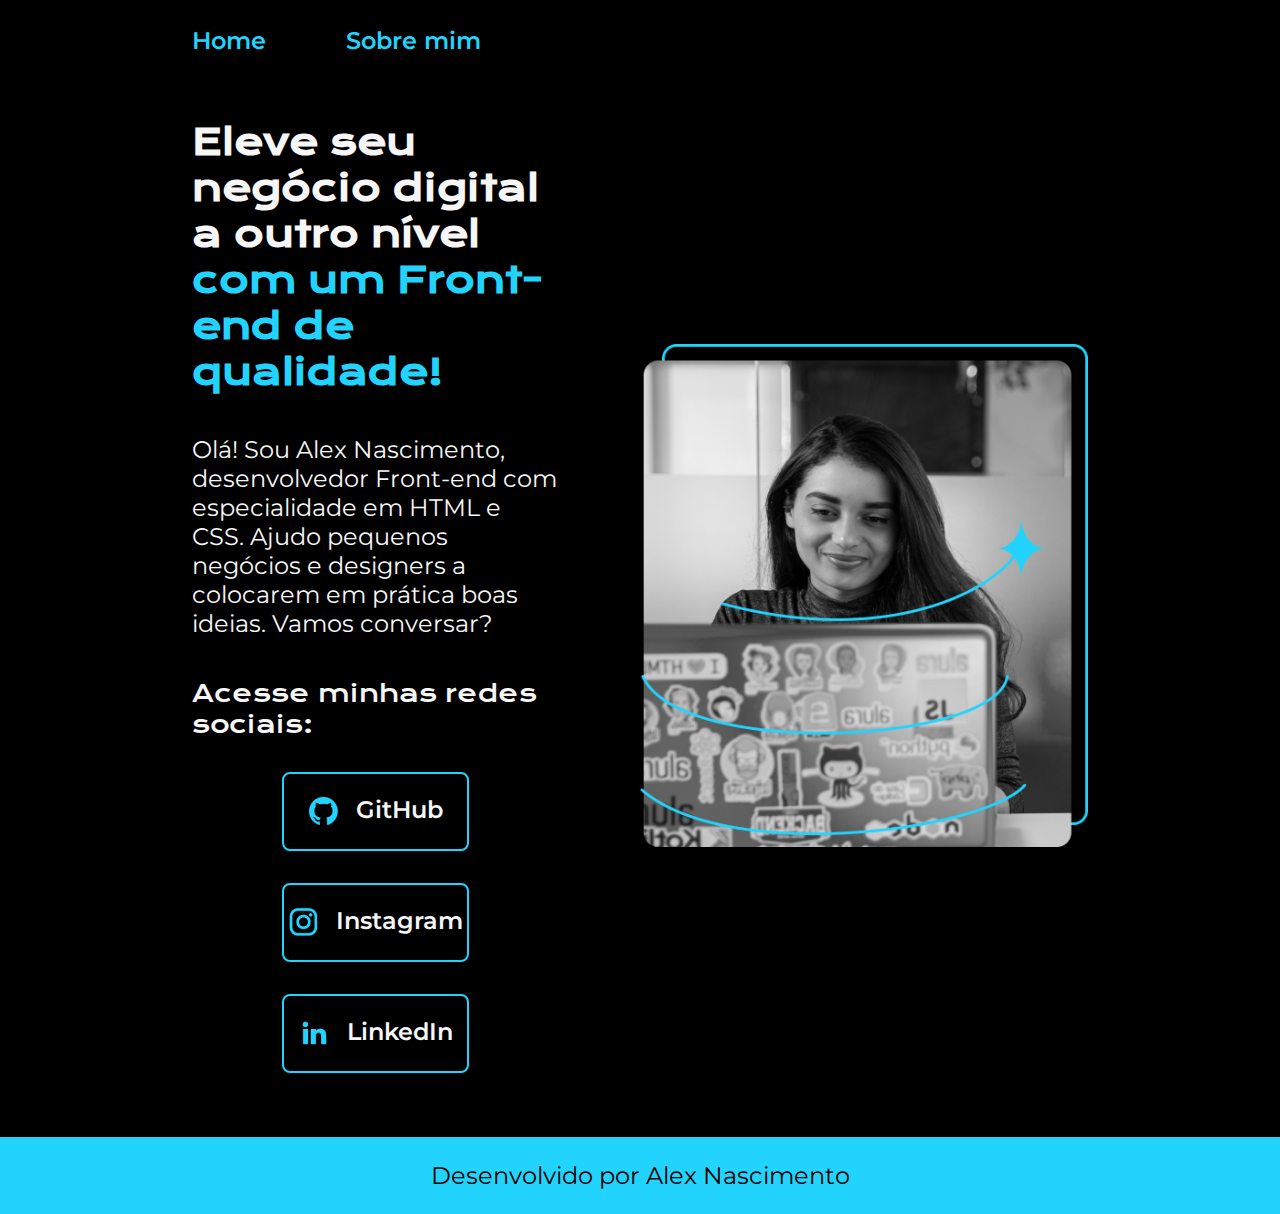
<file: index.html>
<!DOCTYPE html>
<html lang="pt-br">

<head>
    <meta charset="UTF-8">
    <meta http-equiv="X-UA-Compatible" content="IE=edge">
    <meta name="viewport" content="width=device-width, initial-scale=1.0">
    <title>Nivelamento em HTML</title>
    <link rel="stylesheet" href="./styles/style.css">
</head>

<body>
    <header class="cabecalho">
        <nav class="cabecalho__menu">
            <a class ="cabecalho__menu__link" href="index.html">Home</a>
            <a class ="cabecalho__menu__link" href="about.html">Sobre mim</a>

        </nav>


    </header>
    <main class="apresentacao">
        <section class="apresentacao__conteudo">
            <h1 class="apresentacao__conteudo__titulo">Eleve seu negócio digital a outro nível <strong 
            class="titulo-destaque">com um Front-end de qualidade!
            </strong></h1>
            <p class="apresentacao__conteudo__texto">Olá! Sou Alex Nascimento, desenvolvedor Front-end com especialidade em HTML e CSS. Ajudo pequenos negócios e designers a colocarem em prática boas ideias. Vamos conversar?</p>
            <div class = "apresentacao__links">
                <h2 class = "apresentacao__links__subtitulo">Acesse minhas redes sociais:</h2>
                
                <a class = "apresentacao__links__navegacao" href="https://github.com/dashboard">
                    <img src="./assets/github.png" alt="">GitHub</a>
                <a class = "apresentacao__links__navegacao" href="https://instagram.com">
                    <img src="./assets/instagram.png" alt="">
                    Instagram</a>
                <a class = "apresentacao__links__navegacao " href="https://www.linkedin.com/">
                    <img src="./assets/linkedin.png" alt="">LinkedIn</a>
            </div>
        </section>
        <img class="apresentacao__imagem" src="./assets/Imagem.png" alt="Foto da Joana Santos programando">
    </main>
    <footer class = "rodape">
        <p>Desenvolvido por Alex Nascimento</p>
    </footer>
</body>

</html>
</file>
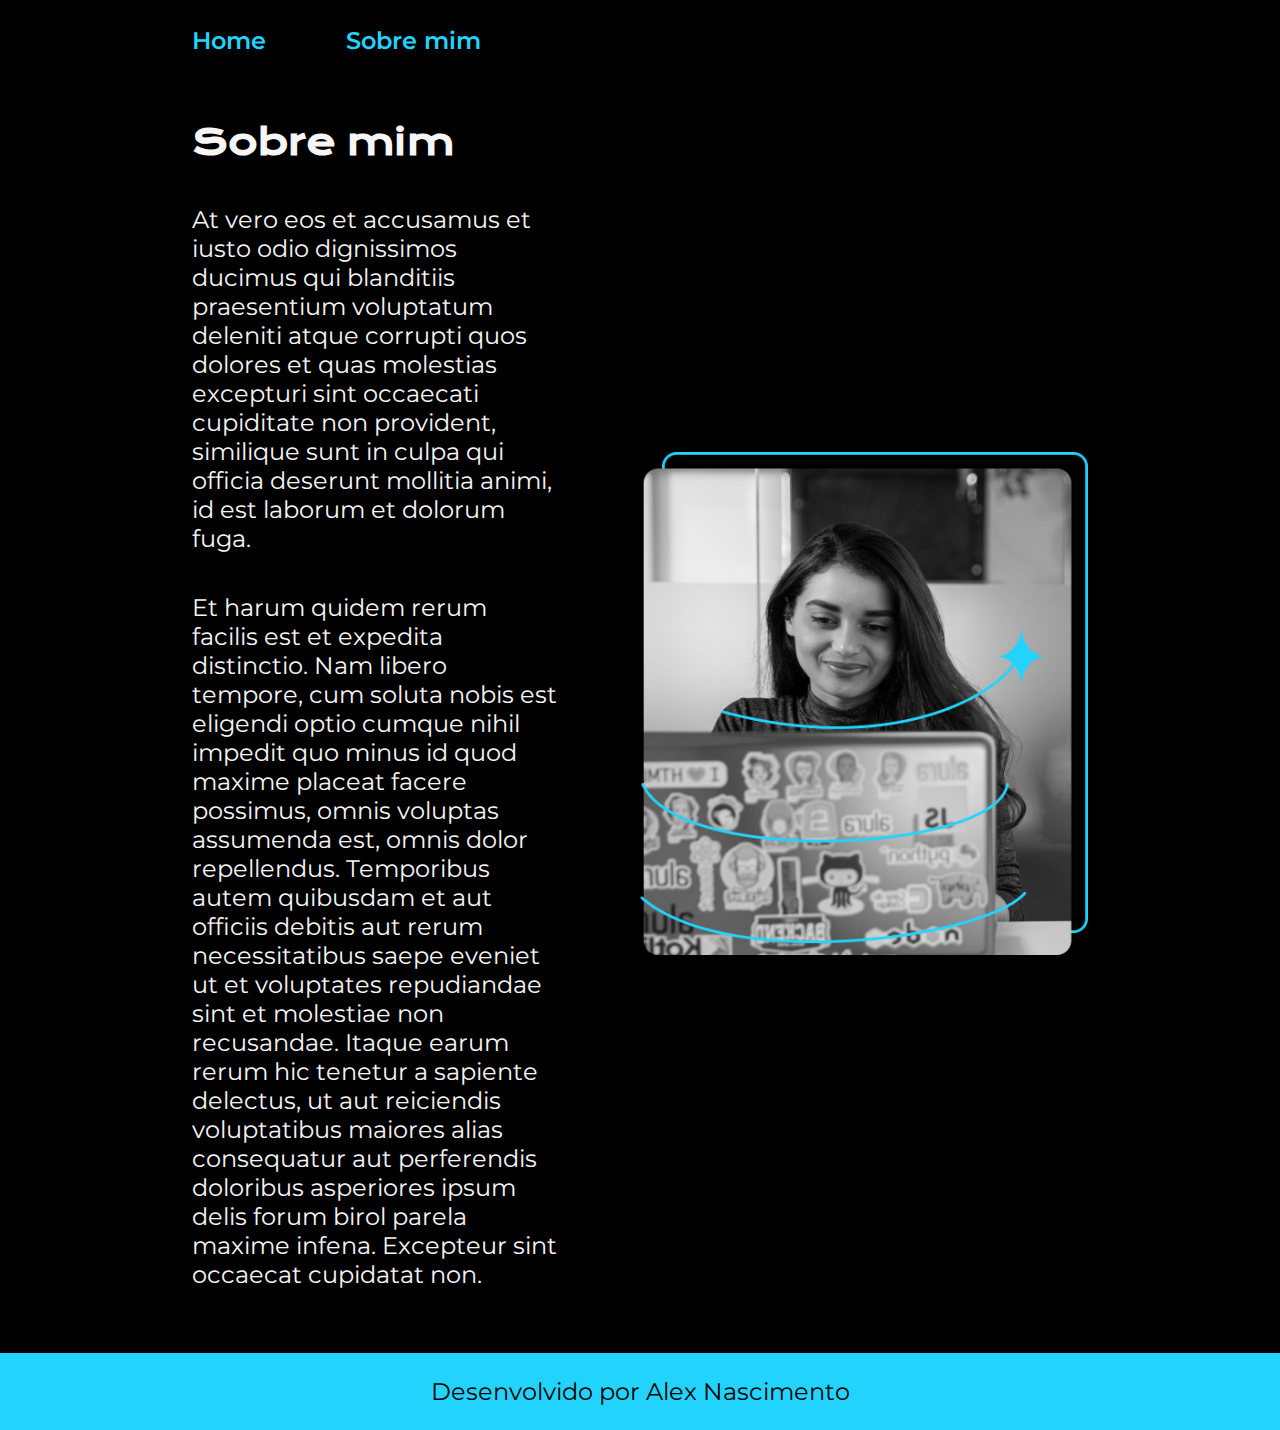
<file: about.html>
<!DOCTYPE html>
<html lang="pt-br">
<head>
    <meta charset="UTF-8">
    <meta name="viewport" content="width=device-width, initial-scale=1.0">
    <title>Sobre mim</title>
    <link rel="stylesheet" href="./styles/style.css">
</head>
<body>
    <header class="cabecalho">
        <nav class="cabecalho__menu">
            <a class ="cabecalho__menu__link" href="index.html">Home</a>
            <a class ="cabecalho__menu__link" href="about.html">Sobre mim</a>

        </nav>
    </header>

    <main class="apresentacao">
        <section class="apresentacao__conteudo">
            <h1 class="apresentacao__conteudo__titulo">Sobre mim</h1>
            <p class="apresentacao__conteudo__texto">At vero eos et accusamus et iusto odio dignissimos ducimus qui blanditiis praesentium voluptatum deleniti atque corrupti quos dolores et quas molestias excepturi sint occaecati cupiditate non provident, similique sunt in culpa qui officia deserunt mollitia animi, id est laborum et dolorum fuga.</p>
            <p class="apresentacao__conteudo__texto">Et harum quidem rerum facilis est et expedita distinctio. Nam libero tempore, cum soluta nobis est eligendi optio cumque nihil impedit quo minus id quod maxime placeat facere possimus, omnis voluptas assumenda est, omnis dolor repellendus. Temporibus autem quibusdam et aut officiis debitis aut rerum necessitatibus saepe eveniet ut et voluptates repudiandae sint et molestiae non recusandae. Itaque earum rerum hic tenetur a sapiente delectus, ut aut reiciendis voluptatibus maiores alias consequatur aut perferendis doloribus asperiores ipsum delis forum birol parela maxime infena. Excepteur sint occaecat cupidatat non.</p>


        </section>
        <img class="apresentacao__imagem" src="./assets/Imagem.png" alt="Foto da Joana Santos programando">
    </main>

    <footer class = "rodape">
        <p>Desenvolvido por Alex Nascimento</p>
    </footer>

</body>
</html>
</file>
<file: styles/style.css>
@import url('https://fonts.googleapis.com/css2?family=Krona+One&family=Montserrat&display=swap');

:root{
    --cor-primaria: #000000;
    --cor-secundaria: #F6F6F6;
    --cor-terciaria: #22D4FD;
    --cor-hover: #272727;
    --fonte-primaria: "krona one", sans-serif;
    --fonte-secundaria: "montserrat", sans-serif;

}

*{
    margin: 0;
    padding: 0;
}

body {
    box-sizing: border-box;
    background-color: var(--cor-primaria);
    color: var(--cor-secundaria);
}

.cabecalho {
    padding: 2% 0% 0% 15% ;

}

.cabecalho__menu {
    display: flex;
    gap: 80px;
    }
.cabecalho__menu__link {
    font-family: var(--fonte-secundaria);
    font-size: 1.5rem;
    font-weight: 600;
    color: var(--cor-terciaria);
    text-decoration: none;
}

.apresentacao{
    padding: 5% 15%;
    display: flex;
    align-items: center;
    justify-content: space-between;
    gap: 82px;
}
.apresentacao__conteudo{
    width: 50%;
    display: flex;
    flex-direction: column;
    gap: 40px;

}

.apresentacao__conteudo__titulo{
    font-size: 2.25rem;
    font-family: var(--fonte-primaria);
}

.titulo-destaque{
    color: var(--cor-terciaria);
}

.apresentacao__conteudo__texto{
    font-size: 1.5rem;
    font-family: var(--fonte-secundaria);
}

.apresentacao__links {
    display: flex;
    flex-direction: column;
    justify-content: space-between;
    align-items: center;
    gap: 32px;

}

.apresentacao__links__subtitulo{
    font-size: 1.5rem;
    font-weight: 400;
    font-family: var(--fonte-primaria);
}

.apresentacao__links__navegacao {
    display: flex;
    justify-content: center;
    gap: 16px;
    width: 50%;
    text-align: center;
    border-radius: 8px;
    border: 2px solid var(--cor-terciaria);
    font-size: 1.5rem;
    padding: 21.5px 0;
    text-decoration: none;
    color: var(--cor-secundaria);
    font-family: var(--fonte-secundaria);
    font-weight: 600;
}

.apresentacao__links__navegacao:hover {
    background-color: var(--cor-hover);
}

.cabecalho__menu__link:hover {
    color: var(--cor-hover);
}

.apresentacao__imagem{
    width: 50%;
}
.rodape{
    background-color:var(--cor-terciaria);
    color: var(--cor-primaria);
    font-size: 1.5rem;
    font-family: var(--fonte-secundaria);
    padding: 24px;
    text-align: center;
    font-weight: 400;
}

@media (max-width: 1023px) {
    .cabecalho {
        padding: 10%;
    }
    .cabecalho__menu {
        justify-content: center;
    }
    
    
    .apresentacao {
        flex-direction: column-reverse;
        gap: 40px;
        padding: 5% 10%;
    }    

    .apresentacao__conteudo {
        width: auto;
    }
    
}
</file>
